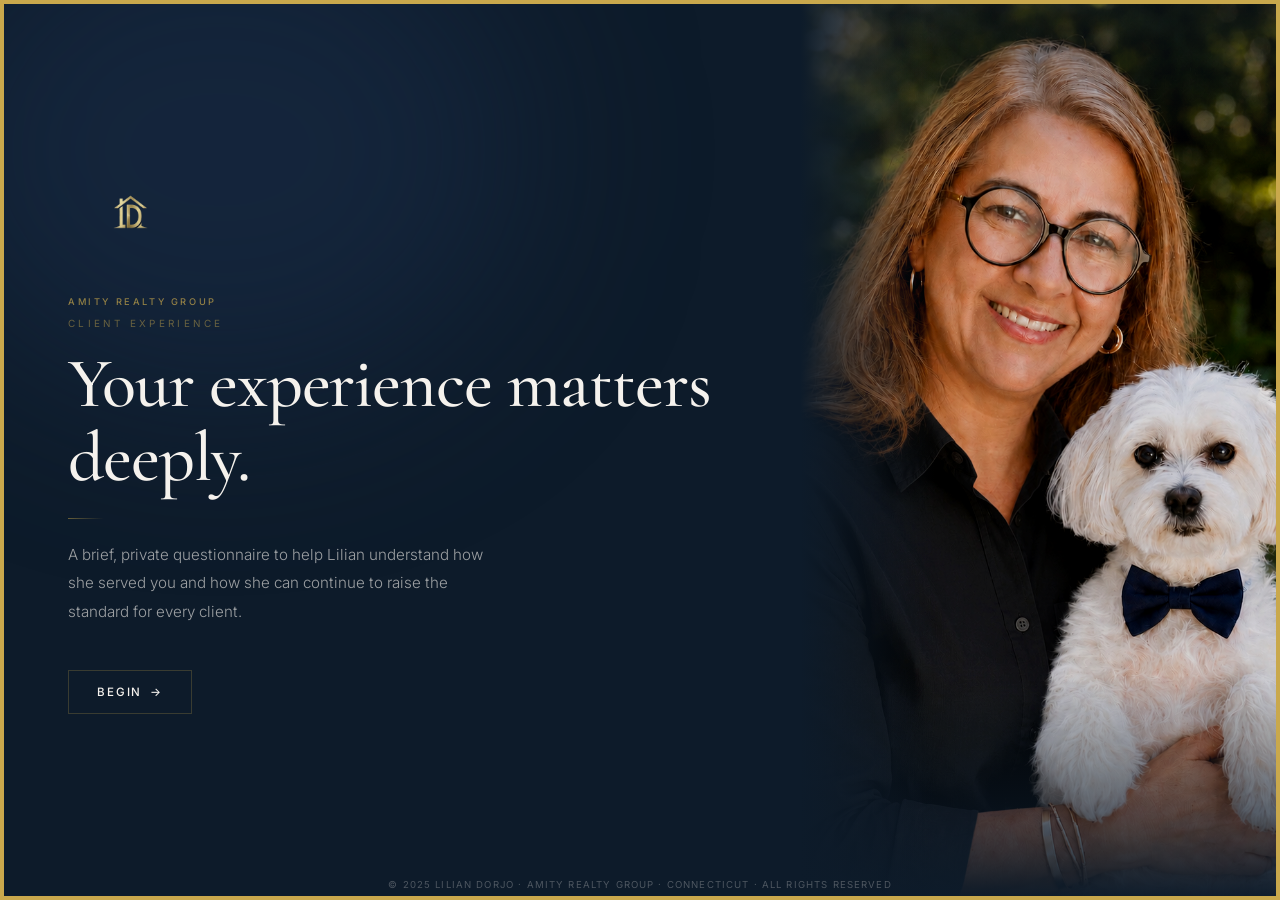
<file: form.html>
<!DOCTYPE html>
<html lang="en">
<head>
  <meta charset="UTF-8"/>
  <meta name="viewport" content="width=device-width, initial-scale=1.0"/>
  <title>Lilian Dorjo — Client Experience</title>
  <meta name="description" content="Share your experience working with Lilian Dorjo, Connecticut real estate professional."/>
  <link rel="preconnect" href="https://fonts.googleapis.com"/>
  <link rel="preconnect" href="https://fonts.gstatic.com" crossorigin/>
  <link href="https://fonts.googleapis.com/css2?family=Cormorant+Garamond:ital,wght@0,400;0,500;0,600;1,400;1,500&family=Inter:wght@300;400;500&display=swap" rel="stylesheet"/>
<style>
/* ══════════════════════════════════════════════════
   TOKENS
══════════════════════════════════════════════════ */
:root {
  --navy:        #0d1b2a;
  --navy-mid:    #152236;
  --navy-light:  #1e3250;
  --gold:        #c9a84c;
  --gold-soft:   rgba(201,168,76,.15);
  --gold-dim:    rgba(201,168,76,.48);
  --gold-line:   rgba(201,168,76,.24);
  --cream:       #f5f2ed;
  --cream-mid:   rgba(245,242,237,.62);
  --cream-dim:   rgba(245,242,237,.28);
  --border:      rgba(245,242,237,.08);
  --border-gold: rgba(201,168,76,.18);
  --ease:        cubic-bezier(0.22,1,0.36,1);
  --ease-in:     cubic-bezier(0.55,0,1,0.45);
}

/* ══════════════════════════════════════════════════
   RESET
══════════════════════════════════════════════════ */
*,*::before,*::after { box-sizing:border-box; margin:0; padding:0; }
html,body { height:100%; }
body {
  font-family:'Inter',sans-serif;
  background:var(--navy);
  color:var(--cream);
  overflow:hidden;
  -webkit-font-smoothing:antialiased;
}
button { border:none; background:none; font:inherit; color:inherit; cursor:pointer; }
textarea,input { font:inherit; }

/* ══════════════════════════════════════════════════
   AMBIENT BACKGROUND
══════════════════════════════════════════════════ */
.bg-orb {
  position:fixed;
  border-radius:50%;
  pointer-events:none;
  z-index:0;
  filter:blur(90px);
  transition:all 1.8s var(--ease);
}
.bg-orb-1 {
  width:600px; height:500px;
  background:rgba(30,50,80,.45);
  top:-100px; left:-80px;
}
.bg-orb-2 {
  width:400px; height:380px;
  background:rgba(201,168,76,.04);
  bottom:0; right:-60px;
}

/* ══════════════════════════════════════════════════
   PROGRESS
══════════════════════════════════════════════════ */
#progress-bar {
  position:fixed;
  top:0; left:0; right:0;
  height:1.5px;
  background:rgba(255,255,255,.06);
  z-index:200;
}
#progress-fill {
  height:100%;
  background:linear-gradient(90deg, var(--gold-dim), var(--gold));
  width:0%;
  transition:width .7s var(--ease);
}

/* ══════════════════════════════════════════════════
   LOGO NAV BAR
══════════════════════════════════════════════════ */
#top-bar {
  position:fixed;
  top:0; left:0; right:0;
  padding:20px 40px;
  z-index:150;
  display:flex;
  justify-content:flex-end;
  align-items:center;
  pointer-events:none;
  opacity:0;
  transform:translateY(-8px);
  transition:opacity .6s var(--ease), transform .6s var(--ease);
}
#top-bar.visible { opacity:1; transform:none; pointer-events:all; }
#top-logo {
  height:84px;
  width:auto;
  max-width:300px;
  object-fit:contain;
  opacity:.9;
}

/* ══════════════════════════════════════════════════
   SCREENS
══════════════════════════════════════════════════ */
.screen {
  position:fixed;
  inset:0;
  z-index:10;
  display:flex;
  flex-direction:column;
  align-items:center;
  justify-content:center;
  padding:24px;
  opacity:0;
  pointer-events:none;
  transform:translateY(30px);
  transition:opacity .6s var(--ease), transform .6s var(--ease);
  overflow-y:auto;
}
.screen.active {
  opacity:1;
  pointer-events:all;
  transform:none;
}
.screen.out-up {
  opacity:0;
  transform:translateY(-30px);
  transition:opacity .4s var(--ease-in), transform .4s var(--ease-in);
}
.screen.out-down {
  opacity:0;
  transform:translateY(30px);
  transition:opacity .4s var(--ease-in), transform .4s var(--ease-in);
}

/* ══════════════════════════════════════════════════
   WELCOME SCREEN
══════════════════════════════════════════════════ */
.welcome-grid {
  display:grid;
  grid-template-columns:1fr 480px;
  gap:0;
  width:100%;
  height:100%;
  overflow:hidden;
}
#s0, #s11 {
  padding:0;
}
.rim-frame {
  position:fixed;
  inset:0;
  border:4px solid var(--gold);
  pointer-events:none;
  z-index:1000;
}
.welcome-left {
  padding:70px 68px;
  display:flex;
  flex-direction:column;
  justify-content:center;
}
/* Logo: never stretch — contain within natural proportions */
.welcome-logo {
  width:auto;
  height:auto;
  max-height:70px;
  max-width:280px;
  object-fit:contain;
  object-position:left center;
  margin-bottom:40px;
  opacity:.92;
}
.ty-welcome-logo {
  width:auto;
  height:auto;
  max-height:96px;
  max-width:320px;
  object-fit:contain;
  object-position:left center;
  margin-bottom:40px;
  opacity:.98;
  filter: drop-shadow(0 0 16px rgba(201,168,76,.18));
}
.welcome-eyebrow {
  font-size:.62rem;
  letter-spacing:.34em;
  text-transform:uppercase;
  color:var(--gold-dim);
  margin-bottom:18px;
}
.welcome-brokerage {
  font-size:.58rem;
  letter-spacing:.28em;
  text-transform:uppercase;
  color:var(--gold);
  opacity:.7;
  margin-bottom:10px;
  font-weight:500;
}
.page-footer-bar {
  position:fixed;
  bottom:0; left:0; right:0;
  text-align:center;
  padding:10px 20px;
  font-size:.6rem;
  letter-spacing:.12em;
  text-transform:uppercase;
  color:var(--cream-dim);
  pointer-events:none;
  z-index:10;
}
.welcome-title {
  font-family:'Cormorant Garamond',serif;
  font-size:clamp(3rem,5.5vw,4.8rem);
  font-weight:500;
  line-height:1.06;
  letter-spacing:-.015em;
  color:var(--cream);
  margin-bottom:22px;
}
.welcome-title em { font-style:italic; color:var(--gold); }
.welcome-divider {
  width:36px; height:1px;
  background:linear-gradient(90deg,var(--gold-dim),transparent);
  margin-bottom:22px;
}
.welcome-sub {
  font-size:.95rem;
  color:var(--cream-mid);
  line-height:1.88;
  font-weight:300;
  max-width:420px;
  margin-bottom:44px;
}
#ty-paragraph {
  font-family:'Cormorant Garamond', serif;
  font-size: 1.22rem;
  font-style: italic;
  font-weight: 400;
  line-height: 2;
  color: var(--cream);
  letter-spacing: 0.01em;
  max-width: 420px;
  margin-bottom: 44px;
}
/* Photo column wrapper — holds image + gradient fade overlay */
.welcome-photo-col {
  position:relative;
  overflow:hidden;
  min-height:460px;
}
.welcome-photo {
  width:100%;
  height:100%;
  object-fit:cover;
  object-position:center top;
  display:block;
  filter:brightness(.88) contrast(1.06) saturate(1.05);
}
/* Gradient blends left edge and bottom into the navy background */
.welcome-photo-col::after {
  content:'';
  position:absolute;
  inset:0;
  background:
    linear-gradient(to right,  var(--navy) 0%, transparent 28%),
    linear-gradient(to top,    var(--navy) 0%, transparent 25%),
    linear-gradient(to bottom, rgba(13,27,42,.45) 0%, transparent 18%);
  pointer-events:none;
}

/* ══════════════════════════════════════════════════
   LANGUAGE
══════════════════════════════════════════════════ */
.lang-wrap {
  max-width:440px;
  width:100%;
  text-align:center;
}
.section-title {
  font-family:'Cormorant Garamond',serif;
  font-size:clamp(1.9rem,4vw,2.8rem);
  font-weight:500;
  letter-spacing:-.01em;
  margin-bottom:10px;
}
.section-sub {
  font-size:.84rem;
  color:var(--cream-mid);
  font-weight:300;
  margin-bottom:36px;
}
.lang-grid {
  display:flex;
  gap:12px;
  justify-content:center;
  flex-wrap:wrap;
  margin-bottom:40px;
}
.lang-btn {
  display:flex;
  flex-direction:column;
  align-items:center;
  gap:8px;
  border:1px solid var(--border);
  padding:18px 24px;
  min-width:118px;
  background:rgba(245,242,237,.025);
  transition:border-color .25s, background .25s, box-shadow .25s;
}
.lang-btn:hover,
.lang-btn.sel {
  border-color:var(--gold-dim);
  background:var(--gold-soft);
  box-shadow:0 0 22px rgba(201,168,76,.07);
}
.lang-flag { font-size:1.7rem; line-height:1; }
.lang-name {
  font-size:.64rem;
  letter-spacing:.16em;
  text-transform:uppercase;
  color:var(--cream-mid);
  transition:color .22s;
}
.lang-btn.sel .lang-name { color:var(--gold); }

/* ══════════════════════════════════════════════════
   QUESTION SCREEN WRAPPER
══════════════════════════════════════════════════ */
.q-wrap {
  max-width:760px;
  width:100%;
}
.q-step {
  font-size:.56rem;
  letter-spacing:.3em;
  text-transform:uppercase;
  color:var(--gold-dim);
  margin-bottom:16px;
  display:flex;
  align-items:center;
  gap:10px;
}
.q-step-line {
  flex:1;
  height:1px;
  background:linear-gradient(90deg,var(--border-gold),transparent);
}
.q-title {
  font-family:'Cormorant Garamond',serif;
  font-size:clamp(2.2rem,5vw,3.6rem);
  font-weight:500;
  line-height:1.2;
  letter-spacing:-.015em;
  margin-bottom:44px;
}
.q-title em { font-style:italic; color:var(--gold); }

/* ══════════════════════════════════════════════════
   NAME INPUTS
══════════════════════════════════════════════════ */
.name-grid {
  display:grid;
  grid-template-columns:1fr 1fr;
  gap:24px;
  margin-bottom:36px;
}
.field {
  position:relative;
  display:flex;
  flex-direction:column;
}
.field-label {
  font-size:.56rem;
  letter-spacing:.22em;
  text-transform:uppercase;
  color:var(--cream-dim);
  margin-bottom:10px;
  transition:color .22s;
}
.field:focus-within .field-label { color:var(--gold-dim); }
.field-input {
  background:transparent;
  border:none;
  border-bottom:1px solid var(--border);
  padding:10px 0 10px;
  color:var(--cream);
  font-size:1.12rem;
  font-weight:300;
  outline:none;
  width:100%;
  caret-color:var(--gold);
  transition:border-color .25s;
  letter-spacing:.02em;
}
.field-input::placeholder { color:rgba(245,242,237,.2); font-size:.95rem; }
.field-input:focus { border-color:var(--gold-dim); }
/* Animated focus underline */
.field::after {
  content:'';
  position:absolute;
  bottom:0; left:0;
  width:0; height:1px;
  background:var(--gold-dim);
  transition:width .35s var(--ease);
}
.field:focus-within::after { width:100%; }

/* ══════════════════════════════════════════════════
   LOCATION CARDS
══════════════════════════════════════════════════ */
.loc-grid {
  display:grid;
  grid-template-columns:1fr 1fr;
  gap:10px;
  margin-bottom:36px;
}
.loc-card {
  border:1px solid var(--border);
  padding:18px 20px;
  background:rgba(245,242,237,.02);
  text-align:left;
  transition:border-color .25s, background .25s;
  position:relative;
  overflow:hidden;
}
.loc-card::before {
  content:'';
  position:absolute;
  inset:0;
  background:linear-gradient(135deg,var(--gold-soft),transparent 60%);
  opacity:0;
  transition:opacity .28s;
}
.loc-card:hover::before,
.loc-card.sel::before { opacity:1; }
.loc-card:hover,
.loc-card.sel { border-color:var(--gold-dim); }
.loc-city {
  display:block;
  font-family:'Cormorant Garamond',serif;
  font-size:1.25rem;
  font-weight:500;
  color:var(--cream);
  margin-bottom:2px;
  position:relative;
}
.loc-state {
  font-size:.6rem;
  letter-spacing:.15em;
  text-transform:uppercase;
  color:var(--cream-dim);
  position:relative;
}
.loc-card.sel .loc-state { color:var(--gold-dim); }

/* ══════════════════════════════════════════════════
   STAR RATING — SINGLE QUESTION SLIDE
══════════════════════════════════════════════════ */
.star-single-wrap {
  display:flex;
  flex-direction:column;
  align-items:flex-start;
  margin-bottom:36px;
}
.stars-row {
  display:flex;
  gap:12px;
  margin-bottom:16px;
}
.star {
  cursor:pointer;
  padding:4px;
  transition:transform .2s var(--ease);
}
.star:hover { transform:scale(1.12); }
.star svg {
  width:48px; height:48px;
  display:block;
}
.star-shape {
  fill:transparent;
  stroke:var(--border-gold);
  stroke-width:1.5;
  transition:fill .25s var(--ease), stroke .25s var(--ease);
}
.star.lit .star-shape {
  fill:var(--gold);
  stroke:var(--gold);
}
.star.hover-active .star-shape {
  fill:rgba(201,168,76,.35);
  stroke:var(--gold-dim);
}
.star-feedback {
  font-family:'Cormorant Garamond',serif;
  font-size:1.2rem;
  font-style:italic;
  color:var(--gold-dim);
  min-height:1.5em;
  transition:opacity .22s, transform .22s var(--ease);
  letter-spacing:.02em;
}
.star-feedback.pop {
  animation:starPop .28s var(--ease);
}
@keyframes starPop {
  0%  { transform:translateY(4px); opacity:0; }
  100%{ transform:none; opacity:1; }
}

/* ══════════════════════════════════════════════════
   FINAL THOUGHTS
══════════════════════════════════════════════════ */
.thoughts-wrap {
  position:relative;
  margin-bottom:36px;
}
.thoughts-input {
  width:100%;
  background:rgba(245,242,237,.03);
  border:1px solid var(--border);
  padding:18px 22px;
  color:var(--cream);
  font-size:.95rem;
  font-weight:300;
  line-height:1.8;
  outline:none;
  resize:none;
  min-height:170px;
  caret-color:var(--gold);
  transition:border-color .25s;
}
.thoughts-input::placeholder { color:rgba(245,242,237,.22); }
.thoughts-input:focus { border-color:var(--gold-line); }
.thoughts-char {
  position:absolute;
  bottom:12px; right:16px;
  font-size:.6rem;
  color:var(--cream-dim);
  letter-spacing:.06em;
  pointer-events:none;
}

/* ══════════════════════════════════════════════════
   BUTTONS
══════════════════════════════════════════════════ */
.nav-row {
  display:flex;
  align-items:center;
  gap:14px;
}
.btn-continue {
  display:inline-flex;
  align-items:center;
  gap:8px;
  border:1px solid var(--gold-line);
  color:var(--cream);
  font-size:.72rem;
  font-weight:500;
  letter-spacing:.16em;
  text-transform:uppercase;
  padding:14px 28px;
  width:max-content;
  position:relative;
  overflow:hidden;
  transition:border-color .28s, color .28s, box-shadow .28s;
}
.btn-continue::before {
  content:'';
  position:absolute;
  inset:0;
  background:linear-gradient(135deg,var(--gold-soft),transparent 55%);
  opacity:0;
  transition:opacity .28s;
}
.btn-continue:hover {
  border-color:var(--gold);
  color:var(--gold);
  box-shadow:0 0 24px rgba(201,168,76,.1);
}
.btn-continue:hover::before { opacity:1; }
.btn-continue span,.btn-continue .arr { position:relative; }
.btn-back {
  font-size:.66rem;
  letter-spacing:.14em;
  text-transform:uppercase;
  color:var(--cream-dim);
  padding:4px 0;
  transition:color .22s;
  display:flex;
  align-items:center;
  gap:6px;
}
.btn-back:hover { color:var(--cream-mid); }

/* ══════════════════════════════════════════════════
   THANK YOU SCREEN
══════════════════════════════════════════════════ */
.ty-inner {
  text-align:center;
  max-width:560px;
}
.ty-logo {
  height:52px;
  width:auto;
  margin:0 auto 36px;
  opacity:.88;
}
.ty-photo-wrap {
  width:80px; height:80px;
  border-radius:50%;
  overflow:hidden;
  margin:0 auto 28px;
  border:1px solid var(--border-gold);
}
.ty-photo {
  width:100%; height:100%;
  object-fit:cover;
  object-position:center top;
}
.ty-name-recipient {
  font-size:.6rem;
  letter-spacing:.3em;
  text-transform:uppercase;
  color:var(--gold-dim);
  margin-bottom:16px;
}
.ty-title {
  font-family:'Cormorant Garamond',serif;
  font-size:clamp(2.2rem,5vw,3.4rem);
  font-weight:500;
  line-height:1.1;
  margin-bottom:18px;
  letter-spacing:-.01em;
}
.ty-title em { font-style:italic; color:var(--gold); }
.ty-divider {
  width:32px; height:1px;
  background:linear-gradient(90deg,transparent,var(--gold-dim),transparent);
  margin:0 auto 22px;
}
.ty-sub {
  font-size:.9rem;
  color:var(--cream-mid);
  line-height:1.85;
  font-weight:300;
  max-width:400px;
  margin:0 auto 28px;
}
.ty-sig {
  font-family:'Cormorant Garamond',serif;
  font-style:italic;
  font-size:1.1rem;
  color:var(--gold-dim);
}

/* ══════════════════════════════════════════════════
   RESPONSIVE
══════════════════════════════════════════════════ */
@media (max-width:900px) {
  .welcome-grid { grid-template-columns:1fr 340px; }
}

/* ── Tablet / large mobile ── */
@media (max-width:760px) {
  /* Stack as flex column — text on top, full photo on bottom */
  .welcome-grid {
    display: flex;
    flex-direction: column;
    min-height: 100vh;
    height: auto;
  }
  .welcome-photo-col {
    order: 1;                /* photo on bottom */
    min-height: auto;
    max-height: none;
    height: auto;
    flex-shrink: 0;
    display: flex;
    align-items: center;
    justify-content: center;
    padding: 16px 24px 32px;
    background: var(--navy);
  }
  /* Remove cover-mode gradient — not needed with contain */
  .welcome-photo-col::after { display: none; }
  /* Show full photo, no cropping */
  .welcome-photo {
    width: auto;
    height: auto;
    max-height: 340px;
    max-width: 100%;
    object-fit: contain;
    object-position: center;
    border-radius: 6px;
    filter: brightness(.92) contrast(1.05) saturate(1.05);
  }
  .welcome-left {
    padding: 32px 28px 28px;
    flex: 1;
    overflow-y: auto;
  }
  /* Shrink logo + spacing */
  .welcome-logo,
  .ty-welcome-logo  { max-height:54px; margin-bottom:22px; }
  /* Headline scales down */
  .welcome-title    { font-size:clamp(1.9rem,8vw,2.8rem); margin-bottom:16px; }
  .welcome-sub      { font-size:.9rem; margin-bottom:24px; }
  #ty-paragraph     { font-size:1.08rem; margin-bottom:24px; }
  /* Inputs */
  .name-grid { grid-template-columns:1fr; }
  .loc-grid  { grid-template-columns:1fr; }
  /* Question screens */
  .screen   { padding:20px; }
}

/* ── Small phones (≤480px) ── */
@media (max-width:480px) {
  .welcome-photo {
    max-height: 280px;
  }
  .welcome-photo-col { padding: 12px 16px 24px; }
  .welcome-left      { padding:24px 20px 24px; }
  .welcome-eyebrow   { font-size:.56rem; margin-bottom:12px; }
  .welcome-title     { font-size:clamp(1.7rem,8vw,2.3rem); }
  .welcome-sub       { font-size:.86rem; line-height:1.75; margin-bottom:18px; }
  #ty-paragraph      { font-size:1rem; line-height:1.9; }
  /* Stars — keep tappable */
  .stars-row { gap:6px; }
  .star svg  { width:34px; height:34px; }
  /* Top bar */
  #top-bar   { padding:14px 20px; }
  #top-logo  { height:44px; }
  /* Screens */
  .screen    { padding:16px; }
  /* Section titles */
  .section-title { font-size:clamp(1.5rem,7vw,2rem); }
  /* Full-width CTA button */
  .btn-continue {
    width: 100%;
    justify-content: center;
    padding: 15px 20px;
  }
}
</style>
</head>
<body>

<!-- Rim frame outline -->
<div class="rim-frame"></div>

<!-- Ambient orbs -->
<div class="bg-orb bg-orb-1"></div>
<div class="bg-orb bg-orb-2"></div>

<!-- Progress -->
<div id="progress-bar"><div id="progress-fill"></div></div>

<!-- Top logo bar (appears after welcome) -->
<div id="top-bar">
  <img id="top-logo"
    src="Website/logo-transparent.png"
    alt="Liliane Dorjo Real Estate"/>
</div>

<!-- ══ S0: WELCOME ══════════════════════════════════════ -->
<div class="screen active" id="s0">
  <div class="welcome-grid">
    <div class="welcome-left">
      <img class="welcome-logo"
        src="Website/logo-transparent.png"
        alt="Liliane Dorjo Real Estate"/>
      <p class="welcome-brokerage">Amity Realty Group</p>
      <p class="welcome-eyebrow" data-k="eyebrow">Client Experience</p>
      <h1 class="welcome-title" data-k="w-title">Your experience matters <em>deeply.</em></h1>
      <div class="welcome-divider"></div>
      <p class="welcome-sub" data-k="w-sub">A brief, private questionnaire to help Lilian understand how she served you and how she can continue to raise the standard for every client.</p>
      <button class="btn-continue" onclick="goTo(1)">
        <span data-k="begin">Begin</span><span class="arr">→</span>
      </button>
    </div>
    <div class="welcome-photo-col">
      <img class="welcome-photo"
        src="Website/lilian-photo.jpg"
        alt="Lilian Dorjo"/>
    </div>
  </div>
</div>

<!-- ══ S1: LANGUAGE ═════════════════════════════════════ -->
<div class="screen" id="s1">
  <div class="lang-wrap">
    <h2 class="section-title" data-k="lang-title">Select your language</h2>
    <p class="section-sub" data-k="lang-sub">Choose the language you'd like to continue in.</p>
    <div class="lang-grid">
      <button class="lang-btn sel" id="lb-en" onclick="setLang('en')">
        <span class="lang-flag">🇺🇸</span>
        <span class="lang-name">English</span>
      </button>
      <button class="lang-btn" id="lb-es" onclick="setLang('es')">
        <span class="lang-flag">🇪🇸</span>
        <span class="lang-name">Español</span>
      </button>
      <button class="lang-btn" id="lb-pt" onclick="setLang('pt')">
        <span class="lang-flag">🇧🇷</span>
        <span class="lang-name">Português</span>
      </button>
    </div>
    <div class="nav-row" style="justify-content:center;">
      <button class="btn-back" onclick="goTo(0,'down')">← <span data-k="back">Back</span></button>
      <button class="btn-continue" onclick="goTo(2)">
        <span data-k="continue">Continue</span><span class="arr">→</span>
      </button>
    </div>
  </div>
</div>

<!-- ══ S2: NAME ══════════════════════════════════════════ -->
<div class="screen" id="s2">
  <div class="q-wrap">
    <p class="q-step"><span data-k="q-of">Question</span>&nbsp;1 <span class="q-step-line"></span></p>
    <h2 class="q-title" data-k="q1">What is your <em>name?</em></h2>
    <div class="name-grid">
      <div class="field">
        <label class="field-label" for="fn" data-k="first">First Name</label>
        <input class="field-input" id="fn" type="text" autocomplete="given-name"/>
      </div>
      <div class="field">
        <label class="field-label" for="ln" data-k="last">Last Name</label>
        <input class="field-input" id="ln" type="text" autocomplete="family-name"/>
      </div>
    </div>
    <div class="nav-row">
      <button class="btn-back" onclick="goTo(1,'down')">← <span data-k="back">Back</span></button>
      <button class="btn-continue" onclick="valName()">
        <span data-k="continue">Continue</span><span class="arr">→</span>
      </button>
    </div>
  </div>
</div>

<!-- ══ S3: LOCATION ══════════════════════════════════════ -->
<div class="screen" id="s3">
  <div class="q-wrap">
    <p class="q-step"><span data-k="q-of">Question</span>&nbsp;2 <span class="q-step-line"></span></p>
    <h2 class="q-title" data-k="q2">Where did your transaction take <em>place?</em></h2>
    <div class="loc-grid">
      <button class="loc-card" onclick="selLoc(this,'Torrington, CT')">
        <span class="loc-city">Torrington</span>
        <span class="loc-state">Connecticut</span>
      </button>
      <button class="loc-card" onclick="selLoc(this,'Waterbury, CT')">
        <span class="loc-city">Waterbury</span>
        <span class="loc-state">Connecticut</span>
      </button>
      <button class="loc-card" onclick="selLoc(this,'Bridgeport, CT')">
        <span class="loc-city">Bridgeport</span>
        <span class="loc-state">Connecticut</span>
      </button>
      <button class="loc-card" onclick="selLoc(this,'Watertown, CT')">
        <span class="loc-city">Watertown</span>
        <span class="loc-state">Connecticut</span>
      </button>
    </div>
    <div class="nav-row">
      <button class="btn-back" onclick="goTo(2,'down')">← <span data-k="back">Back</span></button>
      <button class="btn-continue" onclick="valLoc()">
        <span data-k="continue">Continue</span><span class="arr">→</span>
      </button>
    </div>
  </div>
</div>

<!-- ══ S4–S9: INDIVIDUAL STAR QUESTIONS ══════════════════ -->
<!-- Generated dynamically — placeholder divs -->
<div class="screen" id="s4"></div>
<div class="screen" id="s5"></div>
<div class="screen" id="s6"></div>
<div class="screen" id="s7"></div>
<div class="screen" id="s8"></div>
<div class="screen" id="s9"></div>

<!-- ══ S10: FINAL THOUGHTS ═══════════════════════════════ -->
<div class="screen" id="s10">
  <div class="q-wrap">
    <p class="q-step"><span data-k="q-of">Question</span>&nbsp;9 <span class="q-step-line"></span></p>
    <h2 class="q-title" data-k="q9">Any final <em>thoughts?</em></h2>
    <div class="thoughts-wrap">
      <textarea class="thoughts-input" id="thoughts" rows="6"
        oninput="updateChar()"
        maxlength="800"></textarea>
      <span class="thoughts-char" id="char-count">0 / 800</span>
    </div>
    <div class="nav-row">
      <button class="btn-back" onclick="goTo(9,'down')">← <span data-k="back">Back</span></button>
      <button class="btn-continue" onclick="submitForm()">
        <span data-k="submit">Submit</span><span class="arr">→</span>
      </button>
    </div>
  </div>
</div>

<div class="screen" id="s11">
  <div class="welcome-grid">
    <div class="welcome-left">
      <img class="ty-welcome-logo"
        src="Website/logo-transparent.png"
        alt="Liliane Dorjo Real Estate"/>
      <p class="welcome-eyebrow" id="ty-name-line"></p>
      <h1 class="welcome-title" data-k="ty-title">Thank you for your <em>time.</em></h1>
      <p class="welcome-sub" id="ty-paragraph"></p>
    </div>
    <div class="welcome-photo-col">
      <img class="welcome-photo"
        src="Website/lilian-photo.jpg"
        alt="Lilian Dorjo"/>
    </div>
  </div>
</div>

<script>
/* ════════════════════════════════════════════════
   TRANSLATIONS
════════════════════════════════════════════════ */
const T = {
  en:{
    eyebrow:'Client Experience', 'w-title':'Your experience matters deeply.',
    'w-sub':'A brief, private questionnaire to help Lilian understand how she served you and how she can continue to raise the standard for every client.',
    begin:'Begin','lang-title':'Select your language','lang-sub':"Choose the language you'd like to continue in.",
    continue:'Continue',back:'Back','q-of':'Question',
    q1:'What is your name?',first:'First Name',last:'Last Name',
    q2:'Where did your transaction take place?',
    q9:'Any final thoughts?',
    'thoughts-ph':"In your own words — share anything you'd like Lilian to know. Your response may be used as a review.",
    submit:'Submit','ty-title':'Thank you for your time.',
    'ty-sub':'It was a true pleasure working with you. Lilian is grateful for the trust you placed in her and looks forward to serving you again.',
    'ty-for':'Thank you,',
    'star-labels':['Overall experience with Lilian','Response time & availability','Clarity throughout the process','Smoothness from start to finish','Level of trust throughout','Satisfaction with the outcome'],
    'star-desc':['','Poor','Fair','Good','Great','Excellent'],
    'q-star-title':['How was your overall experience with <em>Lilian?</em>','How was Lilian\'s <em>response time?</em>','How clear was Lilian throughout the <em>process?</em>','How smoothly did the process go from <em>start to finish?</em>','How much did you <em>trust</em> Lilian throughout?','Are you satisfied with the <em>outcome</em> of your transaction?'],
  },
  es:{
    eyebrow:'Experiencia del Cliente','w-title':'Tu experiencia importa profundamente.',
    'w-sub':'Un breve cuestionario privado para ayudar a Lilian a entender cómo te sirvió y cómo puede seguir elevando el estándar.',
    begin:'Comenzar','lang-title':'Selecciona tu idioma','lang-sub':'Elige el idioma en el que deseas continuar.',
    continue:'Continuar',back:'Atrás','q-of':'Pregunta',
    q1:'¿Cuál es tu nombre?',first:'Nombre',last:'Apellido',
    q2:'¿Dónde se realizó tu transacción?',
    q9:'¿Algún pensamiento final?',
    'thoughts-ph':'Con tus propias palabras — comparte lo que quieras que Lilian sepa. Tu respuesta puede usarse como reseña.',
    submit:'Enviar','ty-title':'Gracias por tu tiempo.',
    'ty-sub':'Fue un verdadero placer trabajar contigo. Lilian agradece la confianza que depositaste en ella y espera volverte a servir.',
    'ty-for':'Gracias,',
    'star-labels':['Experiencia general con Lilian','Tiempo de respuesta y disponibilidad','Claridad durante el proceso','Fluidez de principio a fin','Nivel de confianza durante el proceso','Satisfacción con el resultado'],
    'star-desc':['','Deficiente','Regular','Bueno','Muy bueno','Excelente'],
    'q-star-title':['¿Cómo fue tu experiencia general con <em>Lilian?</em>','¿Cómo fue el <em>tiempo de respuesta</em> de Lilian?','¿Qué tan clara fue Lilian durante el <em>proceso?</em>','¿Qué tan fluido fue el proceso de <em>principio a fin?</em>','¿Cuánto <em>confiaste</em> en Lilian durante el proceso?','¿Estás satisfecho/a con el <em>resultado</em> de tu transacción?'],
  },
  pt:{
    eyebrow:'Experiência do Cliente','w-title':'Sua experiência é muito importante.',
    'w-sub':'Um breve questionário privado para ajudar Lilian a entender como ela te atendeu e como pode continuar elevando o padrão.',
    begin:'Começar','lang-title':'Selecione seu idioma','lang-sub':'Escolha o idioma em que deseja continuar.',
    continue:'Continuar',back:'Voltar','q-of':'Pergunta',
    q1:'Qual é o seu nome?',first:'Nome',last:'Sobrenome',
    q2:'Onde sua transação ocorreu?',
    q9:'Algum pensamento final?',
    'thoughts-ph':'Com suas próprias palavras — compartilhe o que quiser que Lilian saiba. Sua resposta pode ser usada como avaliação.',
    submit:'Enviar','ty-title':'Obrigado pelo seu tempo.',
    'ty-sub':'Foi um verdadeiro prazer trabalhar com você. Lilian é grata pela confiança que você depositou nela e espera servi-la novamente.',
    'ty-for':'Obrigada,',
    'star-labels':['Experiência geral com Lilian','Tempo de resposta e disponibilidade','Clareza ao longo do processo','Fluidez do início ao fim','Nível de confiança ao longo do processo','Satisfação com o resultado'],
    'star-desc':['','Ruim','Regular','Bom','Ótimo','Excelente'],
    'q-star-title':['Como foi sua experiência geral com <em>Lilian?</em>','Como foi o <em>tempo de resposta</em> de Lilian?','Quão clara foi Lilian ao longo do <em>processo?</em>','Quão fluido foi o processo do <em>início ao fim?</em>','O quanto você <em>confiou</em> em Lilian?','Você está satisfeito/a com o <em>resultado</em> da transação?'],
  },
};

/* ════════════════════════════════════════════════
   STATE
════════════════════════════════════════════════ */
const state = {
  lang:'en', cur:0,
  first:'', last:'', loc:'',
  stars:[0,0,0,0,0,0],
  thoughts:'',
  startTime:Date.now(),
};
const TOTAL = 12; // screens 0-11

/* ════════════════════════════════════════════════
   LANGUAGE
════════════════════════════════════════════════ */
function setLang(l) {
  state.lang = l;
  document.querySelectorAll('.lang-btn').forEach(b=>b.classList.remove('sel'));
  document.getElementById('lb-'+l).classList.add('sel');
  applyT();
  renderStarScreens();
}

function applyT() {
  const t = T[state.lang];
  document.querySelectorAll('[data-k]').forEach(el=>{
    const k=el.getAttribute('data-k');
    if(t[k]!==undefined) el.innerHTML=t[k];
  });
  const ta=document.getElementById('thoughts');
  if(ta) ta.placeholder=t['thoughts-ph']||'';
}

/* ════════════════════════════════════════════════
   BUILD STAR SCREENS (S4–S9)
════════════════════════════════════════════════ */
function renderStarScreens() {
  const t=T[state.lang];
  for(let qi=0;qi<6;qi++){
    const sid=`s${qi+4}`;
    const screen=document.getElementById(sid);
    const qNum=qi+3;
    screen.innerHTML=`
      <div class="q-wrap">
        <p class="q-step"><span>${t['q-of']}</span>&nbsp;${qNum} <span class="q-step-line"></span></p>
        <h2 class="q-title">${t['q-star-title'][qi]}</h2>
        <div class="star-single-wrap">
          <div class="stars-row" id="stars-${qi}">
            ${[1,2,3,4,5].map(n=>`
              <button class="star${state.stars[qi]>=n?' lit':''}"
                onmouseenter="hov(${qi},${n})"
                onmouseleave="unhov(${qi})"
                onclick="setStar(${qi},${n},${qi+4})"
                aria-label="${n} star">
                <svg viewBox="0 0 24 24">
                  <polygon class="star-shape" points="12,2.5 14.8,9 22,9.8 16.8,14.6 18.5,21.5 12,18 5.5,21.5 7.2,14.6 2,9.8 9.2,9"/>
                </svg>
              </button>`).join('')}
          </div>
          <p class="star-feedback" id="sf-${qi}">${state.stars[qi]>0?t['star-desc'][state.stars[qi]]:''}</p>
        </div>
        <div class="nav-row">
          <button class="btn-back" onclick="goTo(${qi+3},'down')">← ${t.back}</button>
          <button class="btn-continue" onclick="valStar(${qi},${qi+4})">
            ${t.continue}<span class="arr">→</span>
          </button>
        </div>
      </div>`;
  }
}

function hov(qi,n) {
  const row=document.getElementById('stars-'+qi);
  row.querySelectorAll('.star').forEach((s,i)=>{
    s.classList.remove('hover-active');
    if(i<n && state.stars[qi]===0) s.classList.add('hover-active');
  });
}
function unhov(qi) {
  document.getElementById('stars-'+qi)
    .querySelectorAll('.star').forEach(s=>s.classList.remove('hover-active'));
}
function setStar(qi,val,nextScreen) {
  state.stars[qi]=val;
  refreshStarRow(qi);
}
function refreshStarRow(qi) {
  const t=T[state.lang];
  const row=document.getElementById('stars-'+qi);
  if(!row) return;
  row.querySelectorAll('.star').forEach((s,i)=>{
    s.classList.toggle('lit',i<state.stars[qi]);
    s.classList.remove('hover-active');
  });
  const fb=document.getElementById('sf-'+qi);
  if(fb){
    fb.textContent = state.stars[qi]>0 ? t['star-desc'][state.stars[qi]] : '';
    fb.classList.remove('pop');
    void fb.offsetWidth;
    fb.classList.add('pop');
  }
}
function valStar(qi,curScreen) {
  if(state.stars[qi]===0){ shake(`s${curScreen}`); return; }
  goTo(curScreen+1);
}

/* ════════════════════════════════════════════════
   NAVIGATION
════════════════════════════════════════════════ */
function goTo(n, dir='up') {
  const cur=document.getElementById('s'+state.cur);
  const nxt=document.getElementById('s'+n);
  if(!nxt) return;

  cur.classList.add(dir==='up'?'out-up':'out-down');
  cur.classList.remove('active');
  setTimeout(()=>cur.classList.remove('out-up','out-down'),500);

  setTimeout(()=>{
    nxt.classList.add('active');
    state.cur=n;
    updateProgress();
    updateTopBar();
    const inp=nxt.querySelector('input,textarea');
    if(inp) setTimeout(()=>inp.focus(),180);
  },200);
}

function updateProgress() {
  document.getElementById('progress-fill').style.width =
    (state.cur/(TOTAL-1)*100)+'%';
}

function updateTopBar() {
  document.getElementById('top-bar').classList.toggle('visible', state.cur>0 && state.cur<11);
}

/* ════════════════════════════════════════════════
   VALIDATION
════════════════════════════════════════════════ */
function valName() {
  const f=document.getElementById('fn').value.trim();
  const l=document.getElementById('ln').value.trim();
  if(!f||!l){ shake('s2'); return; }
  state.first=f; state.last=l;
  goTo(3);
}
function selLoc(btn,loc) {
  document.querySelectorAll('.loc-card').forEach(b=>b.classList.remove('sel'));
  btn.classList.add('sel');
  state.loc=loc;
}
function valLoc() {
  if(!state.loc){ shake('s3'); return; }
  goTo(4);
}
function shake(id) {
  const el=document.getElementById(id);
  let dx=[0,-10,10,-7,7,-4,4,0];
  dx.forEach((v,i)=>setTimeout(()=>{ el.style.transform=`translateX(${v}px)`; },i*45));
  setTimeout(()=>el.style.transform='',dx.length*45+50);
}

/* ════════════════════════════════════════════════
   CHAR COUNTER
════════════════════════════════════════════════ */
function updateChar(){
  const ta=document.getElementById('thoughts');
  document.getElementById('char-count').textContent=ta.value.length+' / 800';
}

/* ════════════════════════════════════════════════
   SUBMIT
════════════════════════════════════════════════ */
async function submitForm() {
  state.thoughts=document.getElementById('thoughts').value.trim();
  state.fillSec=Math.round((Date.now()-state.startTime)/1000);

  // Show thank-you name line (first name only)
  const t=T[state.lang];
  const nameLine=document.getElementById('ty-name-line');
  if(nameLine) nameLine.textContent=`${state.first},`;

  // Custom paragraph with dynamic first name
  const tyParagraph = document.getElementById('ty-paragraph');
  if(tyParagraph) {
    const copy = {
      en: `Thank you so much for putting your faith in me. I hope you can build beautiful memories in your new home.\n\nSincerely,\nLilian`,
      es: `Muchas gracias por depositar tu confianza en mí. Espero que puedas crear hermosos recuerdos en tu nuevo hogar.\n\nSinceramente,\nLilian`,
      pt: `Muito obrigada por depositar sua confiança em mim. Espero que você possa construir lindas memórias na sua nova casa.\n\nAtenciosamente,\nLilian`
    };
    tyParagraph.style.whiteSpace = 'pre-line';
    tyParagraph.textContent = copy[state.lang] || copy['en'];
  }

  applyT(); // re-apply translations to end screen

  const payload={
    firstName:state.first, lastName:state.last,
    language:state.lang,   location:state.loc,
    stars:state.stars,     thoughts:state.thoughts,
    fillSeconds:state.fillSec,
    submittedAt:new Date().toISOString(),
  };

  try {
    await fetch('/submit',{
      method:'POST',
      headers:{'Content-Type':'application/json'},
      body:JSON.stringify(payload),
    });
  } catch(e) {
    const s=JSON.parse(localStorage.getItem('ld_r')||'[]');
    s.push(payload);
    localStorage.setItem('ld_r',JSON.stringify(s));
  }

  goTo(11);
}

/* ════════════════════════════════════════════════
   INIT
════════════════════════════════════════════════ */
renderStarScreens();
applyT();
</script>
<footer class="page-footer-bar">
  <p>© 2025 Lilian Dorjo &middot; Amity Realty Group &middot; Connecticut &middot; All Rights Reserved</p>
</footer>
</body>
</html>
</file>
